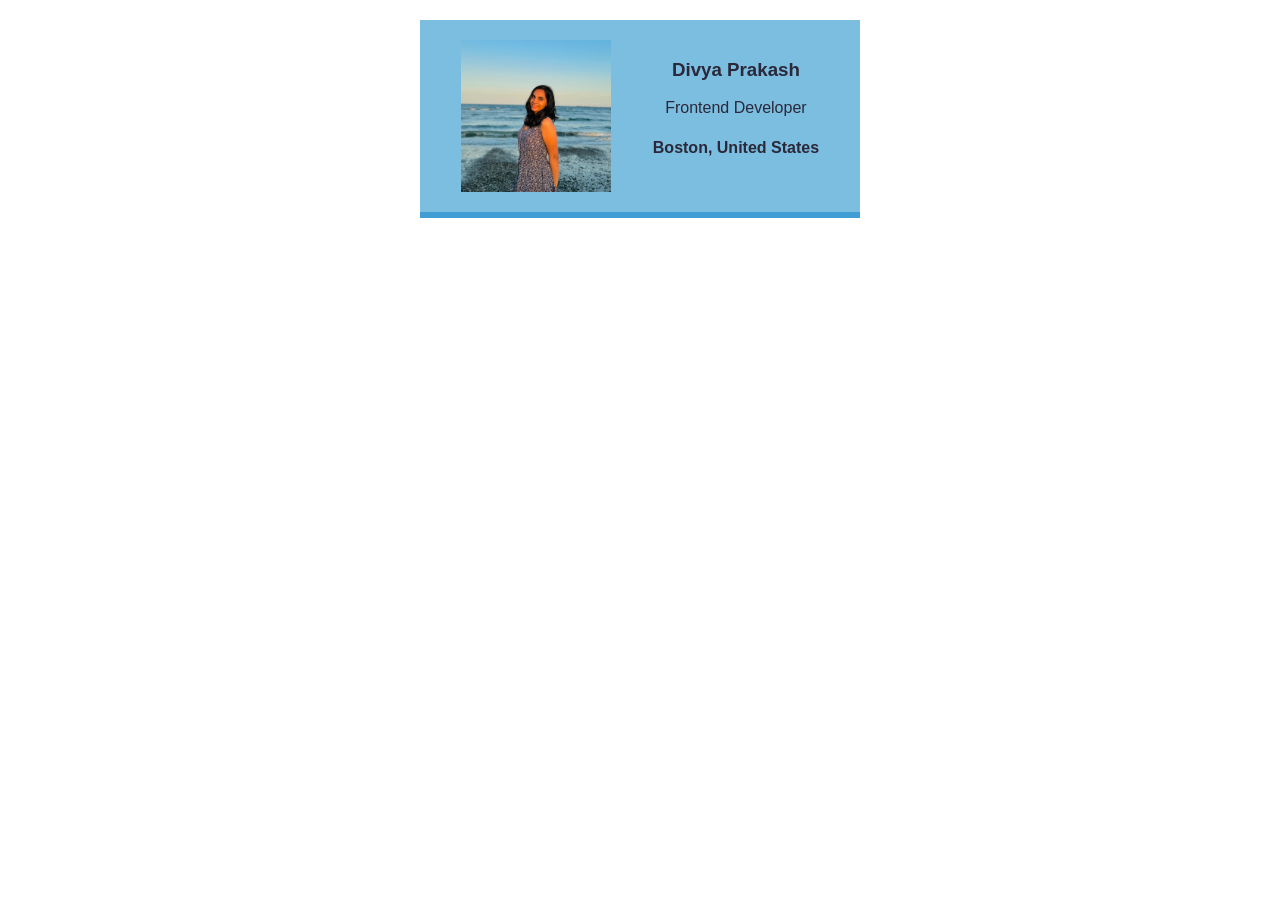
<file: Business_Card/index.html>
<html>
    <head>
        <link rel="stylesheet" href="styles.css" />
    </head>
    <body>
        <div class="card">
            <img class="avatar" src="images/ME.jpeg">
            <div >
                <h3>Divya Prakash</h3>
                <p>Frontend Developer</p>
                <h4>Boston, United States</h4>
            </div>
        </div>
    </body>
</html>
</file>
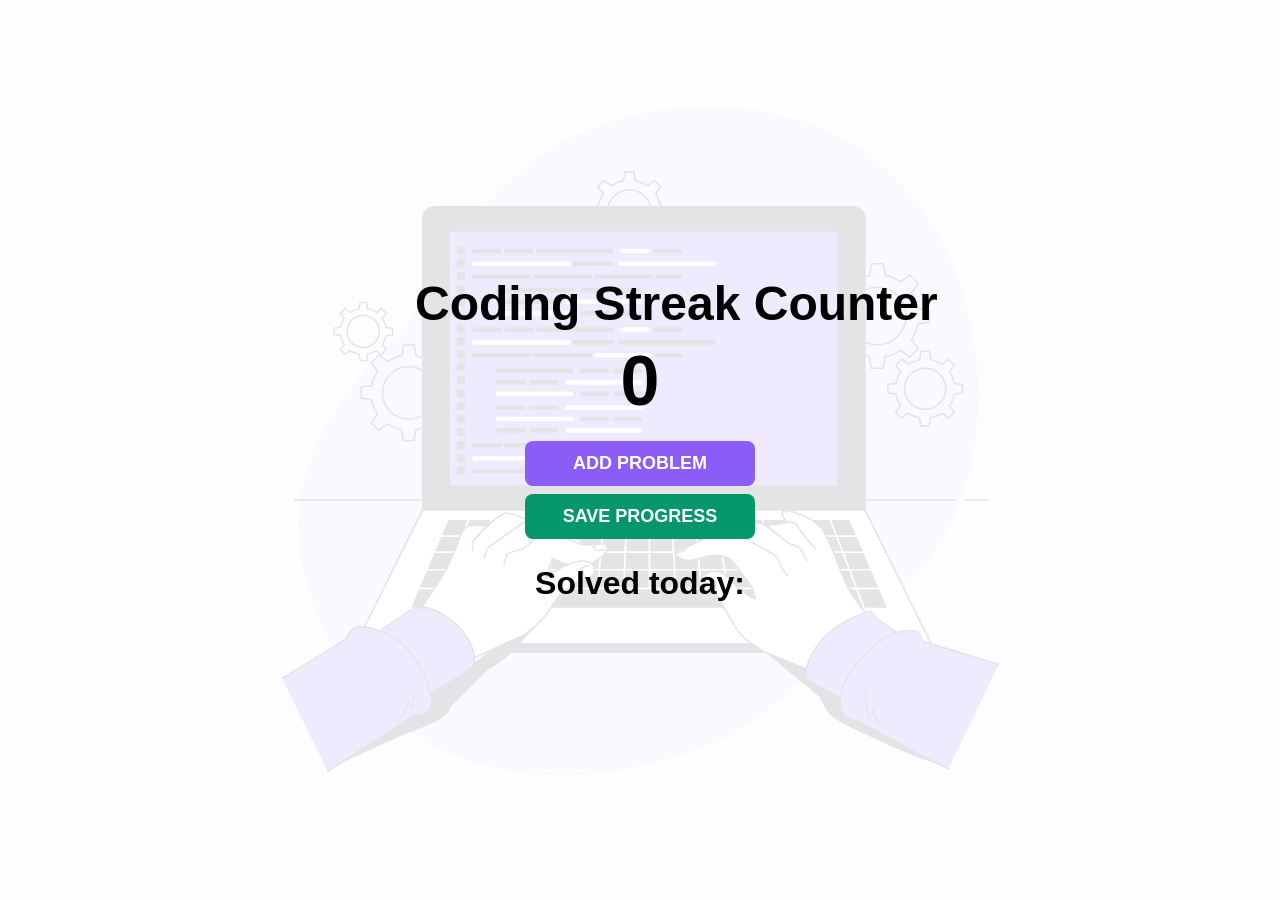
<file: Coding_Streak_Counter/index.html>
<html>
    <head>
        <link rel="stylesheet" href="styles.css">
    </head>
    <body>
        <div class = "container">
            <h1>Coding Streak Counter</h1>
            <h2 id="count-el">0</h2>
            <button id="increment-btn" onclick="increment()">ADD PROBLEM</button>
            <button id="save-btn" onclick="save()">SAVE PROGRESS</button>
            <p id="save-el">Solved today: </p>
        </div>
        <script src="app.js"></script>        
    </body>
</html>
</file>
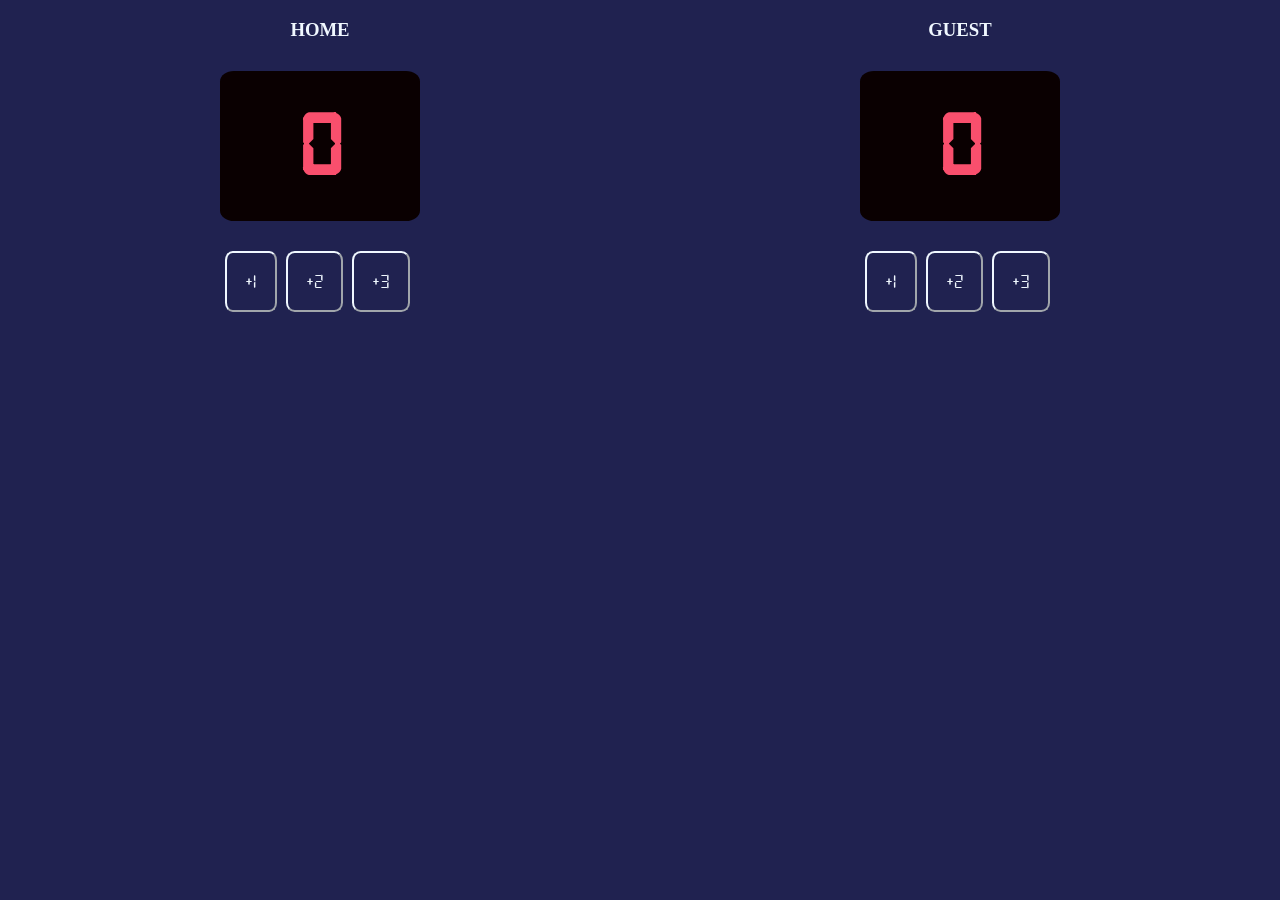
<file: Scoreboard_Project/index.html>
<html>
    <head>
        <link rel="stylesheet" href="index.css">
    </head>
    <body>
        <div class="container">
            <div>
                <h3>HOME</h3>
                <h2 id = "homescore" class="score">0</h2>
                <button onclick="Homeone()">+1</button>
                <button onclick="Hometwo()">+2</button>
                <button onclick="Homethree()">+3</button>          
            </div>
            <div>
                <h3>GUEST</h3>
                <h2 id = "guestscore" class="score">0</h2>
                <button onclick="Guestone()">+1</button>
                <button onclick="Guesttwo()">+2</button>
                <button onclick="Guestthree()">+3</button>              
            </div>
        </div>
        <script src="index.js"></script>
    </body>
</html>
</file>
<file: Business_Card/styles.css>
body {
    margin: 20px;
    font-family: Verdana, Geneva, Tahoma, sans-serif;

}

.avatar {
    width: 150px;
}

.card {
    width: 400px;
    margin: 0 auto;
    padding: 20px;
    display: flex;
    justify-content: space-around;
    text-align: center;
    background: #7BBEE0;
    color: #2b2839;
    border-bottom: 6px solid #419ED5;

}

.border-blue {
    border: 1px dotted blue;
}
</file>
<file: Coding_Streak_Counter/styles.css>
body {
    background-image: url("coding_img.svg");
    background-size: 760px;
    background-repeat: no-repeat;
    background-position: center center;
    background-color: #f7f4fb;
    font-family: -apple-system, BlinkMacSystemFont, "Segoe UI", Roboto, Oxygen, Ubuntu, Cantarell, "Open Sans", "Helvetica Neue", sans-serif;
    font-weight: bold;
    text-align: center;
    min-height: 100vh;
    margin: 0;
    position: relative;
    display: flex;
    justify-content: center;
    align-items: center;
}

body::before {
    content: "";
    position: fixed;
    inset: 0;
    background: rgba(255, 255, 255, 0.87);
    z-index: 0;
}

.container {
    width: 90%;
    max-width: 450px;
    position: relative;
    z-index: 1;
}

h1 {
    margin-top: 10px;
    margin-bottom: 10px;
    font-size: 48px;
    white-space: nowrap;
}

h2 {
    font-size: 70px;
    margin-top: 0;
    margin-bottom: 20px;
}

button {
    border: none;
    padding-top: 12px;
    padding-bottom: 12px;
    color: white;
    font-weight: bold;
    width: 230px;
    margin-bottom: 8px;
    border-radius: 8px;
    font-size: 18px;
}

#increment-btn {
    background: #8B5CF6;
}

#save-btn {
    background: #059669;
}

#save-el {
    font-size: 32px;
    margin-top: 18px;
}
</file>
<file: Scoreboard_Project/index.css>
@font-face {
    font-family: 'Digital7';
    src: url('digital_7/digital-7.ttf');
}

body {
    margin: 0;
    text-align: center;
    background-color: #202250;
    color: aliceblue;

}

.container {
    display: flex;
    justify-content: space-around;
}

.score{
    background: #0a0001;
    font-size: 90px;
    color: #F94F6D;
    width: 200px;
    height: 150px;
    margin: 30px;
    border-radius: 7%;
    font-family: 'Digital7';

    display: flex;
    justify-content: center;
    align-items: center;


}

button{
    background: none;
    border-color: aliceblue;
    color: aliceblue;
    padding: 7%;
    margin-right: 2%;
    border-radius: 15%;
    font-family: 'Digital7';
    font-size: 20px;


}
</file>
